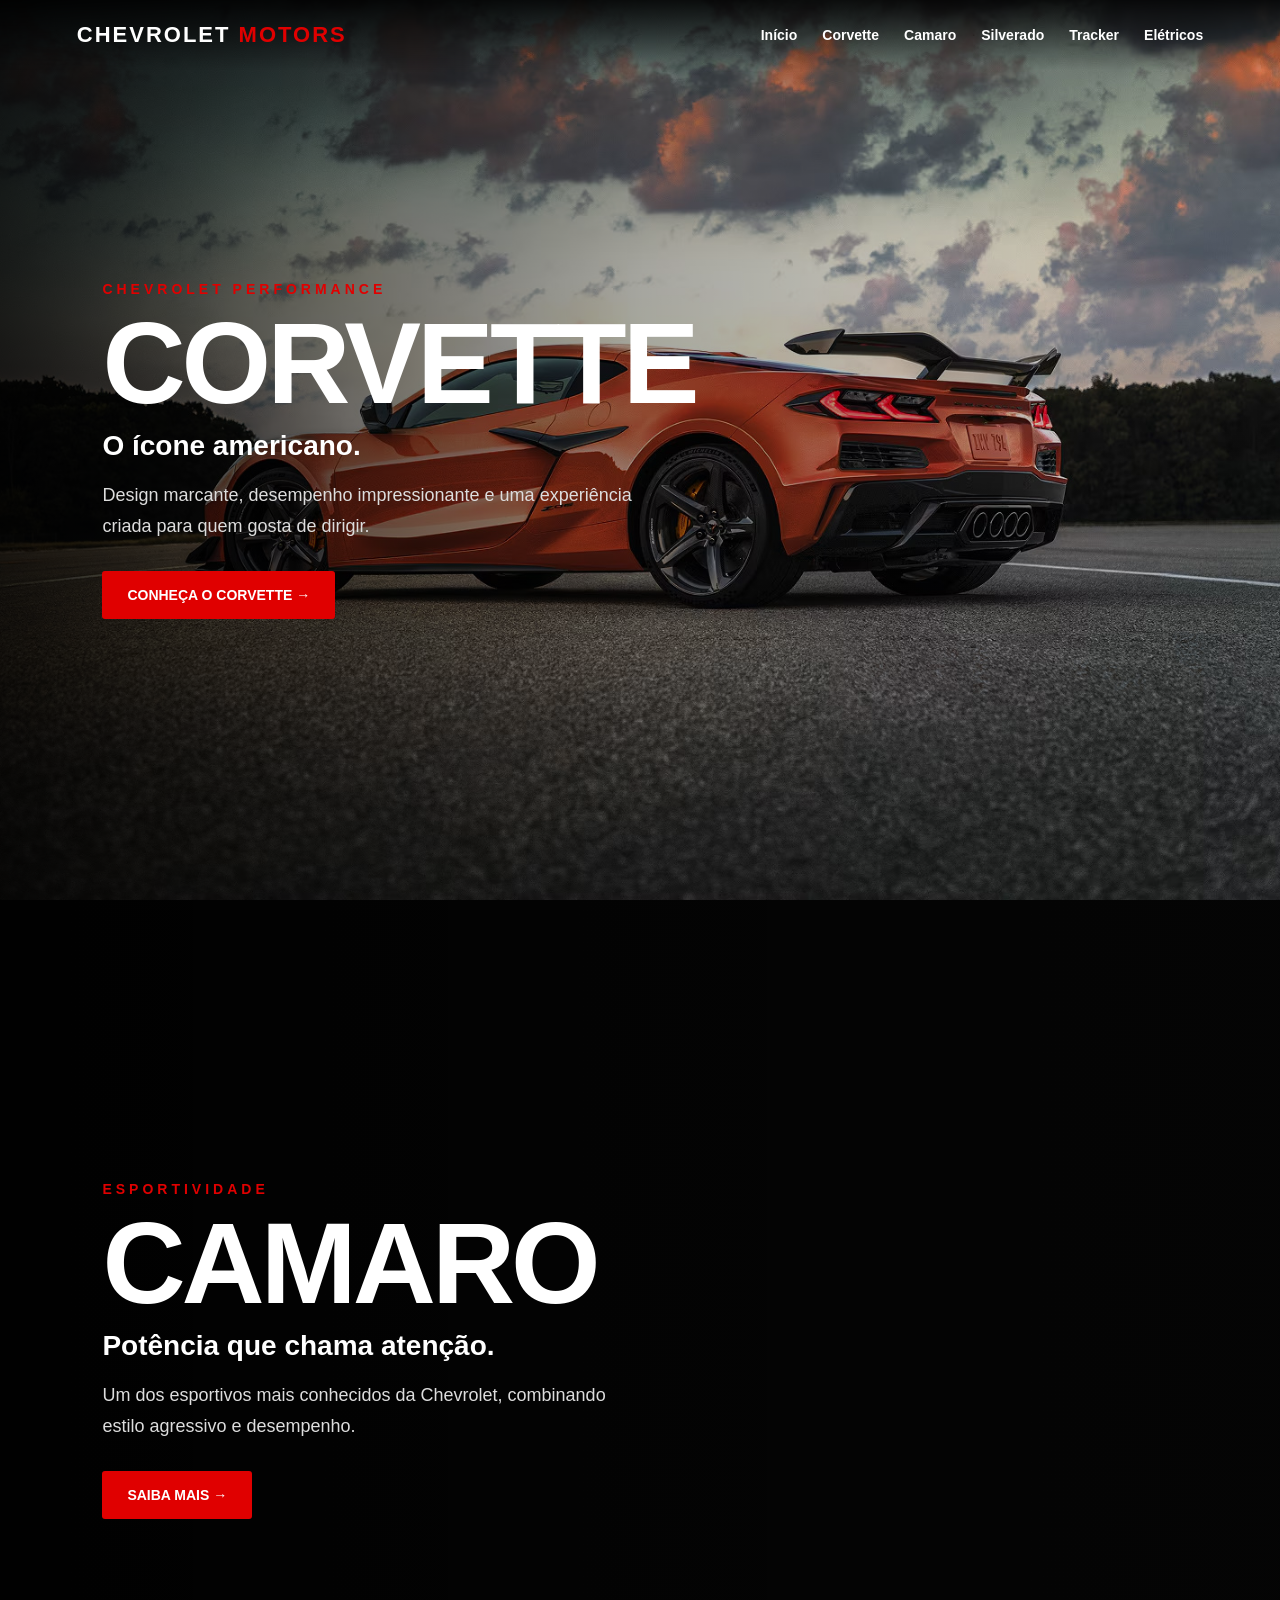
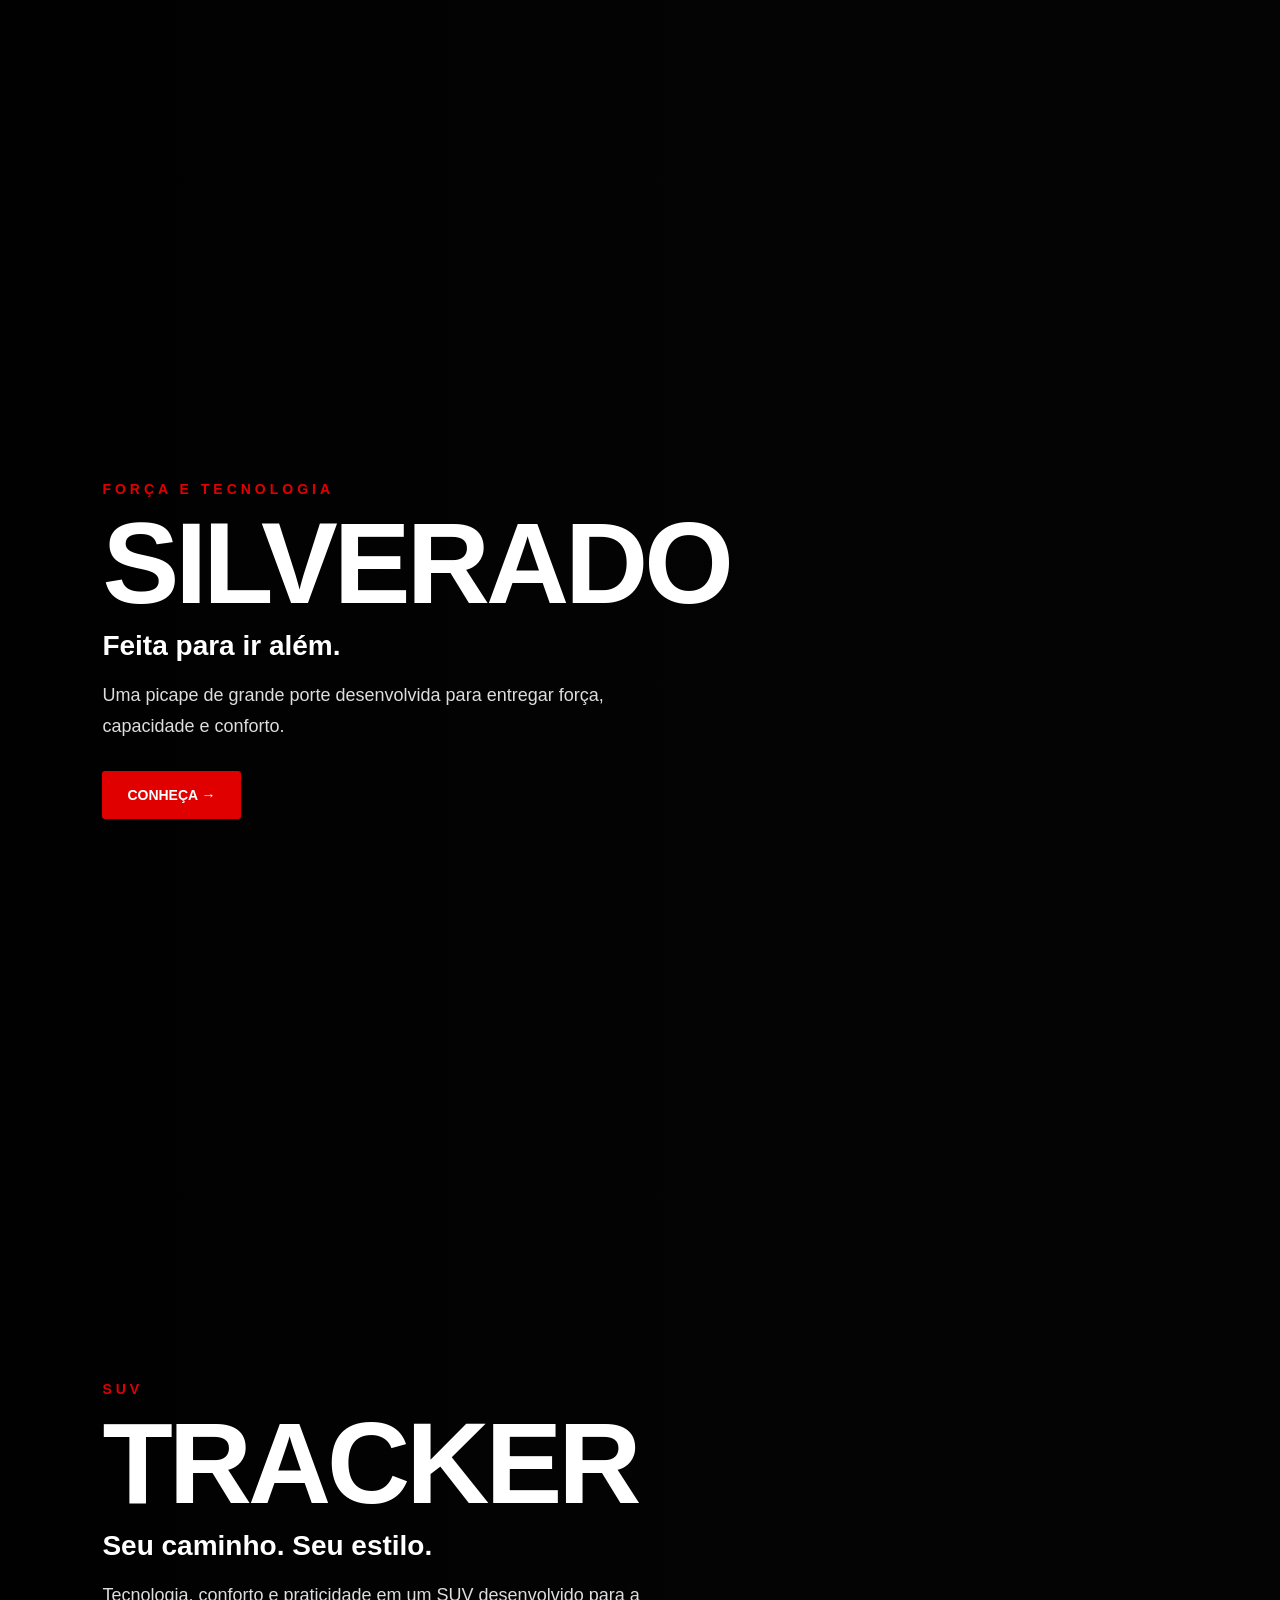
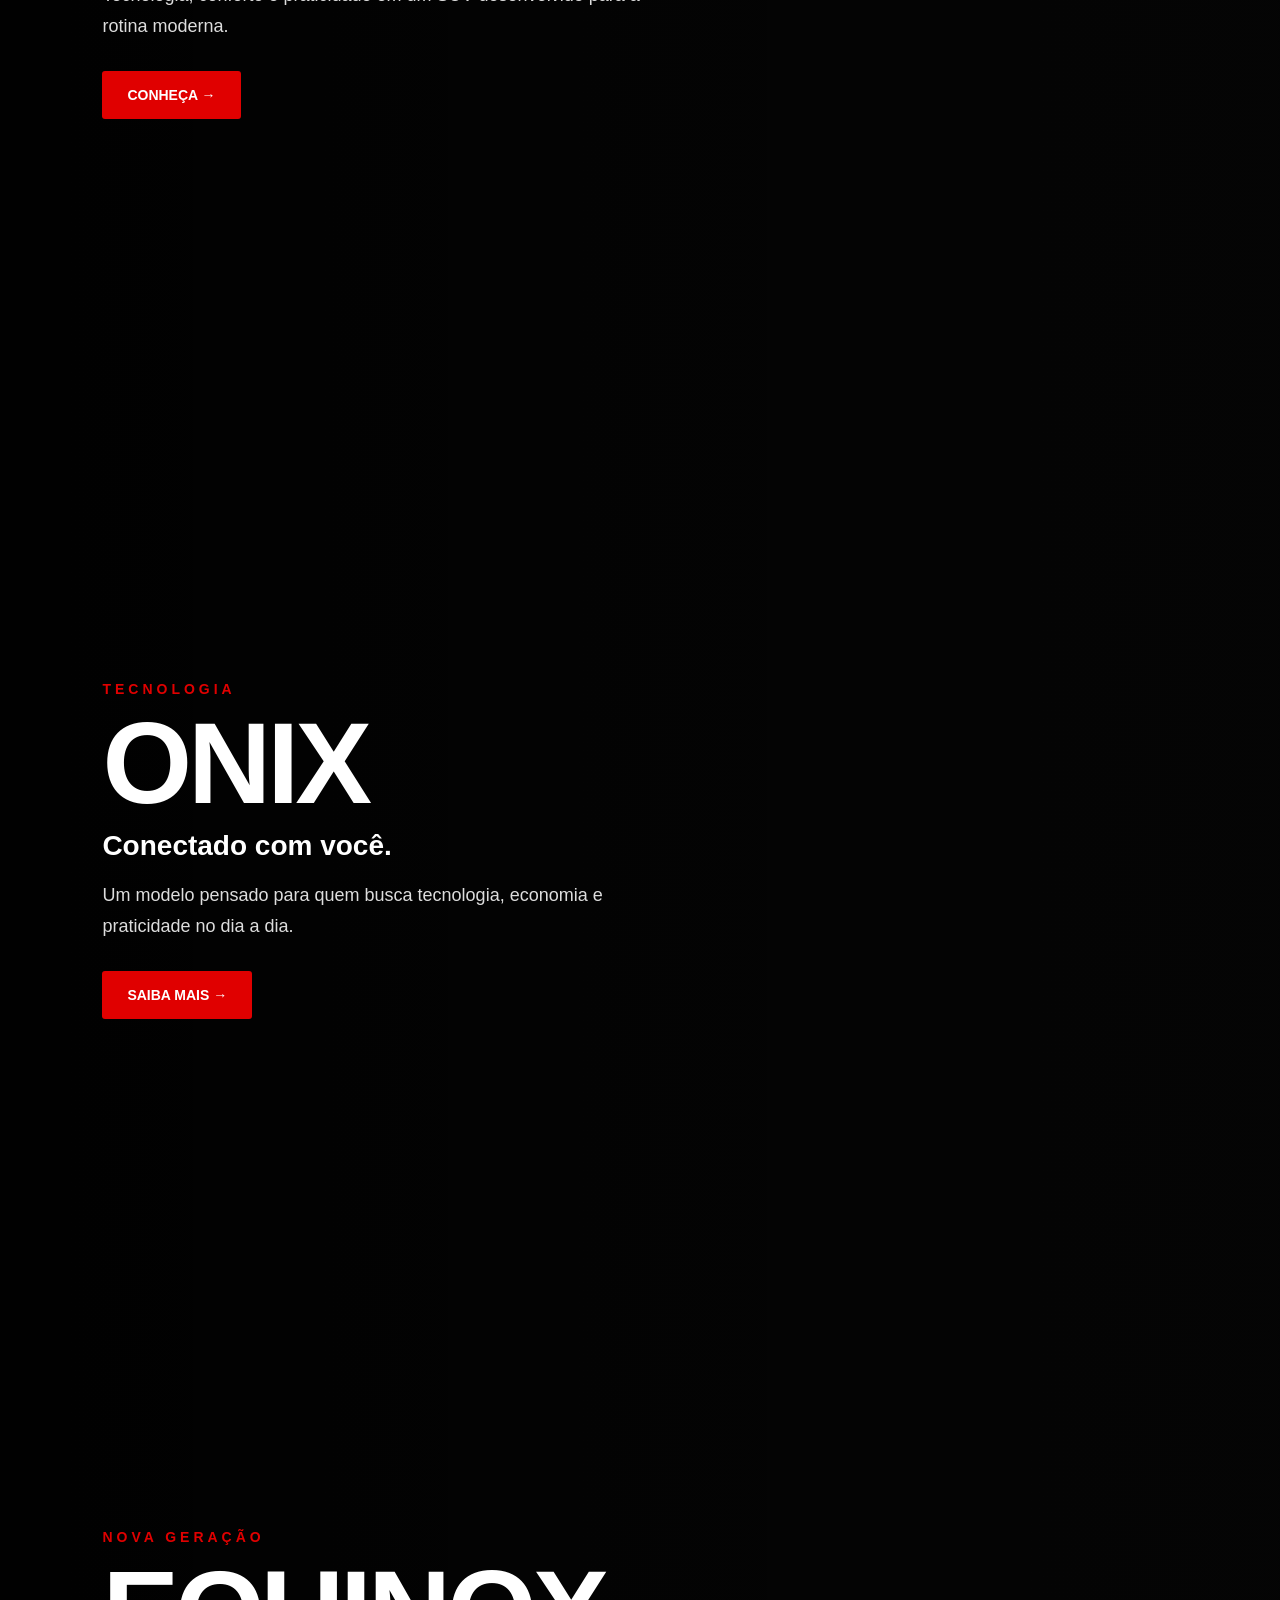
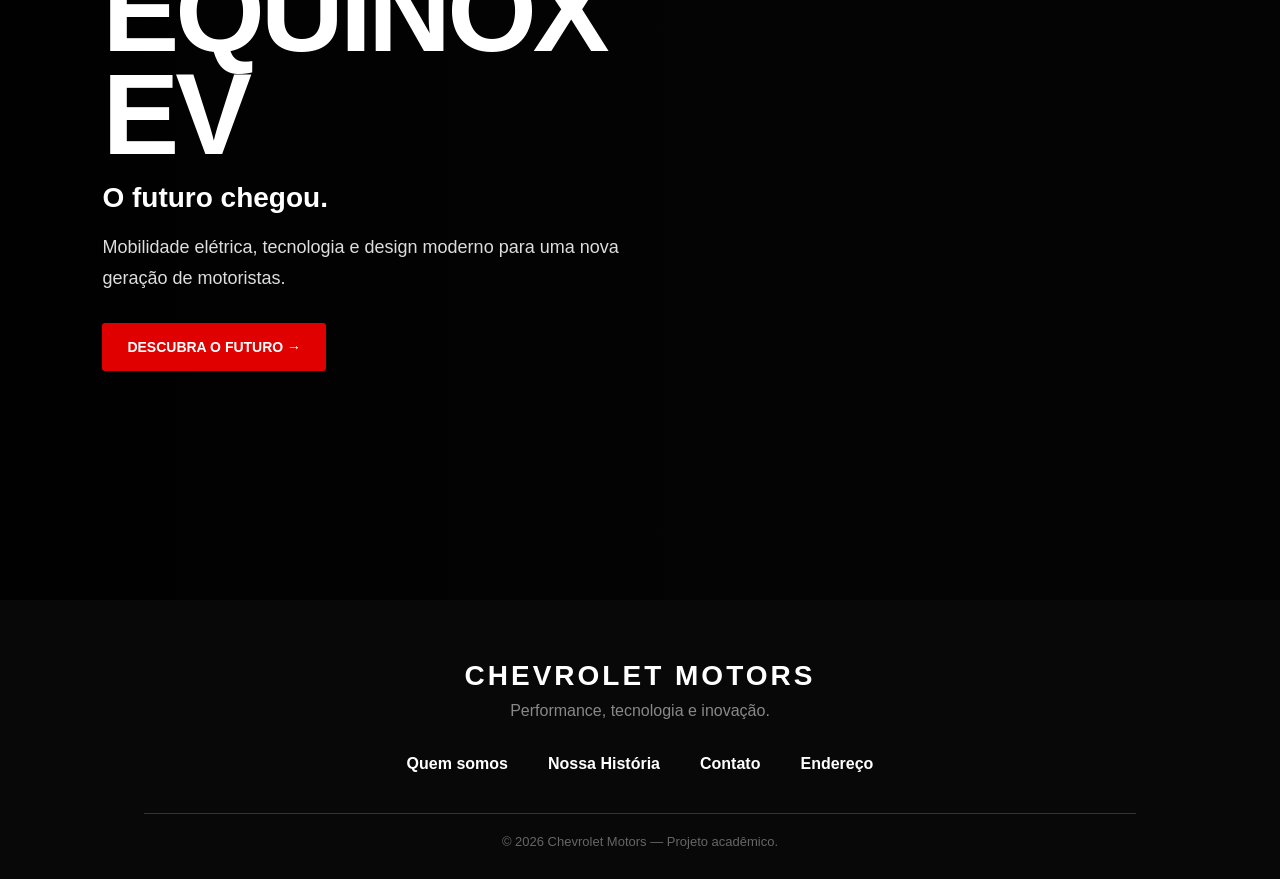
<file: index.html>
<!DOCTYPE html>
<html lang="pt-BR">
<head>
    <meta charset="UTF-8">
    <!-- Faz o site se adaptar ao celular -->
    <meta name="viewport" content="width=device-width, initial-scale=1.0">
    <title>Chevrolet Motors</title>
    <link rel="stylesheet" href="style.css">
</head>
<body>

    <!-- MENU PRINCIPAL -->
    <header class="topo">
        <div class="logo">
            CHEVROLET<span> MOTORS</span>
        </div>
        <nav>
            <a href="#inicio">Início</a>
            <a href="#corvette">Corvette</a>
            <a href="#camaro">Camaro</a>
            <a href="#silverado">Silverado</a>
            <a href="#tracker">Tracker</a>
            <a href="#eletrico">Elétricos</a>
        </nav>
    </header>

    <!-- PARALLAX 1 - CORVETTE -->
    <section id="inicio" class="parallax corvette">
        <div class="conteudo">
            <span class="categoria">CHEVROLET PERFORMANCE</span>
            <h1>Corvette</h1>
            <h2>O ícone americano.</h2>
            <p>
                Design marcante, desempenho impressionante
                e uma experiência criada para quem gosta de dirigir.
            </p>
            <a class="botao"
               href="https://www.chevrolet.com/corvette"
               target="_blank">
                CONHEÇA O CORVETTE →
            </a>
        </div>
    </section>

    <!-- PARALLAX 2 - CAMARO -->
    <section id="camaro" class="parallax camaro">
        <div class="conteudo">
            <span class="categoria">ESPORTIVIDADE</span>
            <h1>Camaro</h1>
            <h2>Potência que chama atenção.</h2>
            <p>
                Um dos esportivos mais conhecidos da Chevrolet,
                combinando estilo agressivo e desempenho.
            </p>
            <a class="botao"
               href="https://www.chevrolet.com/"
               target="_blank">
                SAIBA MAIS →
            </a>
        </div>
    </section>

    <!-- PARALLAX 3 - SILVERADO -->
    <section id="silverado" class="parallax silverado">
        <div class="conteudo">
            <span class="categoria">FORÇA E TECNOLOGIA</span>
            <h1>Silverado</h1>
            <h2>Feita para ir além.</h2>
            <p>
                Uma picape de grande porte desenvolvida para
                entregar força, capacidade e conforto.
            </p>
            <a class="botao"
               href="https://www.chevrolet.com/"
               target="_blank">
                CONHEÇA →
            </a>
        </div>
    </section>

    <!-- PARALLAX 4 - TRACKER -->
    <section id="tracker" class="parallax tracker">
        <div class="conteudo">
            <span class="categoria">SUV</span>
            <h1>Tracker</h1>
            <h2>Seu caminho. Seu estilo.</h2>
            <p>
                Tecnologia, conforto e praticidade em um SUV
                desenvolvido para a rotina moderna.
            </p>
            <a class="botao"
               href="https://www.chevrolet.com/"
               target="_blank">
                CONHEÇA →
            </a>
        </div>
    </section>

    <!-- PARALLAX 5 - ONIX -->
    <section class="parallax onix">
        <div class="conteudo">
            <span class="categoria">TECNOLOGIA</span>
            <h1>Onix</h1>
            <h2>Conectado com você.</h2>
            <p>
                Um modelo pensado para quem busca tecnologia,
                economia e praticidade no dia a dia.
            </p>
            <a class="botao"
               href="https://www.chevrolet.com/"
               target="_blank">
                SAIBA MAIS →
            </a>
        </div>
    </section>

    <!-- PARALLAX 6 - ELÉTRICOS -->
    <section id="eletrico" class="parallax eletrico">
        <div class="conteudo">
            <span class="categoria">NOVA GERAÇÃO</span>

            <h1>Equinox EV</h1>

            <h2>O futuro chegou.</h2>
            <p>
                Mobilidade elétrica, tecnologia e design moderno
                para uma nova geração de motoristas.
            </p>
            <a class="botao"
               href="https://www.chevrolet.com/"
               target="_blank">
                DESCUBRA O FUTURO →
            </a>
        </div>
    </section>

    <!-- RODAPÉ -->
    <footer>
        <div class="footer-logo">
            CHEVROLET MOTORS
        </div>
        <p class="frase-footer">
            Performance, tecnologia e inovação.
        </p>
        <div class="links-footer">
            <a href="quem-somos.html">
                Quem somos
            </a>
            <a href="nossa-historia.html">
                Nossa História
            </a>
            <a href="contato.html">
                Contato
            </a>
            <a href="endereco.html">
                Endereço
            </a>
        </div>
        <div class="linha"></div>
        <p class="copyright">
            © 2026 Chevrolet Motors — Projeto acadêmico.
        </p>
    </footer>
</body>
</html>
</file>
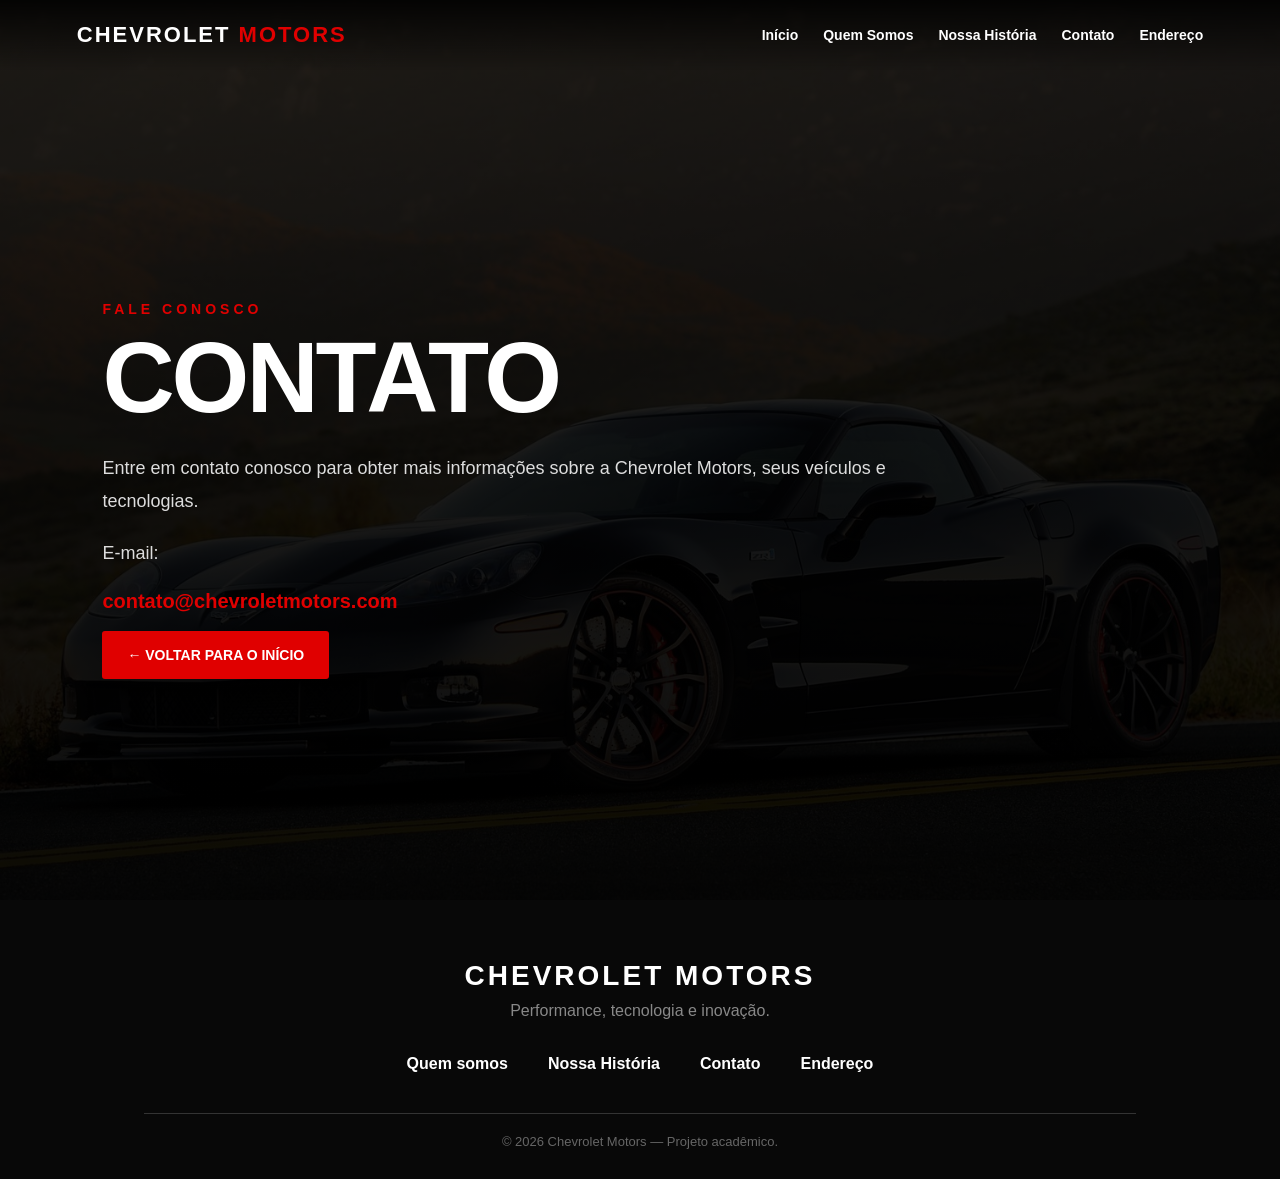
<file: contato.html>
<!DOCTYPE html>
<html lang="pt-BR">
<head>
    <meta charset="UTF-8">
    <meta name="viewport" content="width=device-width, initial-scale=1.0">
    <title>Contato - Chevrolet Motors</title>
    <link rel="stylesheet" href="style.css">
</head>
<body>
    <!-- MENU -->
    <header class="topo">
        <div class="logo">
            CHEVROLET<span> MOTORS</span>
        </div>
        <nav>
            <a href="index.html">Início</a>
            <a href="quem-somos.html">Quem Somos</a>
            <a href="nossa-historia.html">Nossa História</a>
            <a href="contato.html">Contato</a>
            <a href="endereco.html">Endereço</a>
        </nav>
    </header>

    <!-- CONTEÚDO -->
    <main class="pagina">
        <div class="pagina-conteudo">
            <span class="categoria">FALE CONOSCO</span>
            <h1>Contato</h1>
            <p>
                Entre em contato conosco para obter mais informações
                sobre a Chevrolet Motors, seus veículos e tecnologias.
            </p>
            <p>
                E-mail:
            </p>
            <a class="email" href="mailto:contato@chevroletmotors.com">
                contato@chevroletmotors.com
            </a>
            <br><br>
            <a class="botao" href="index.html">
                ← VOLTAR PARA O INÍCIO
            </a>
        </div>
    </main>

    <!-- RODAPÉ -->
    <footer>
        <div class="footer-logo">
            CHEVROLET MOTORS
        </div>
        <p class="frase-footer">
            Performance, tecnologia e inovação.
        </p>
        <div class="links-footer">
            <a href="quem-somos.html">Quem somos</a>
            <a href="nossa-historia.html">Nossa História</a>
            <a href="contato.html">Contato</a>
            <a href="endereco.html">Endereço</a>
        </div>
        <div class="linha"></div>
        <p class="copyright">
            © 2026 Chevrolet Motors — Projeto acadêmico.
        </p>
    </footer>
</body>
</html>
</file>
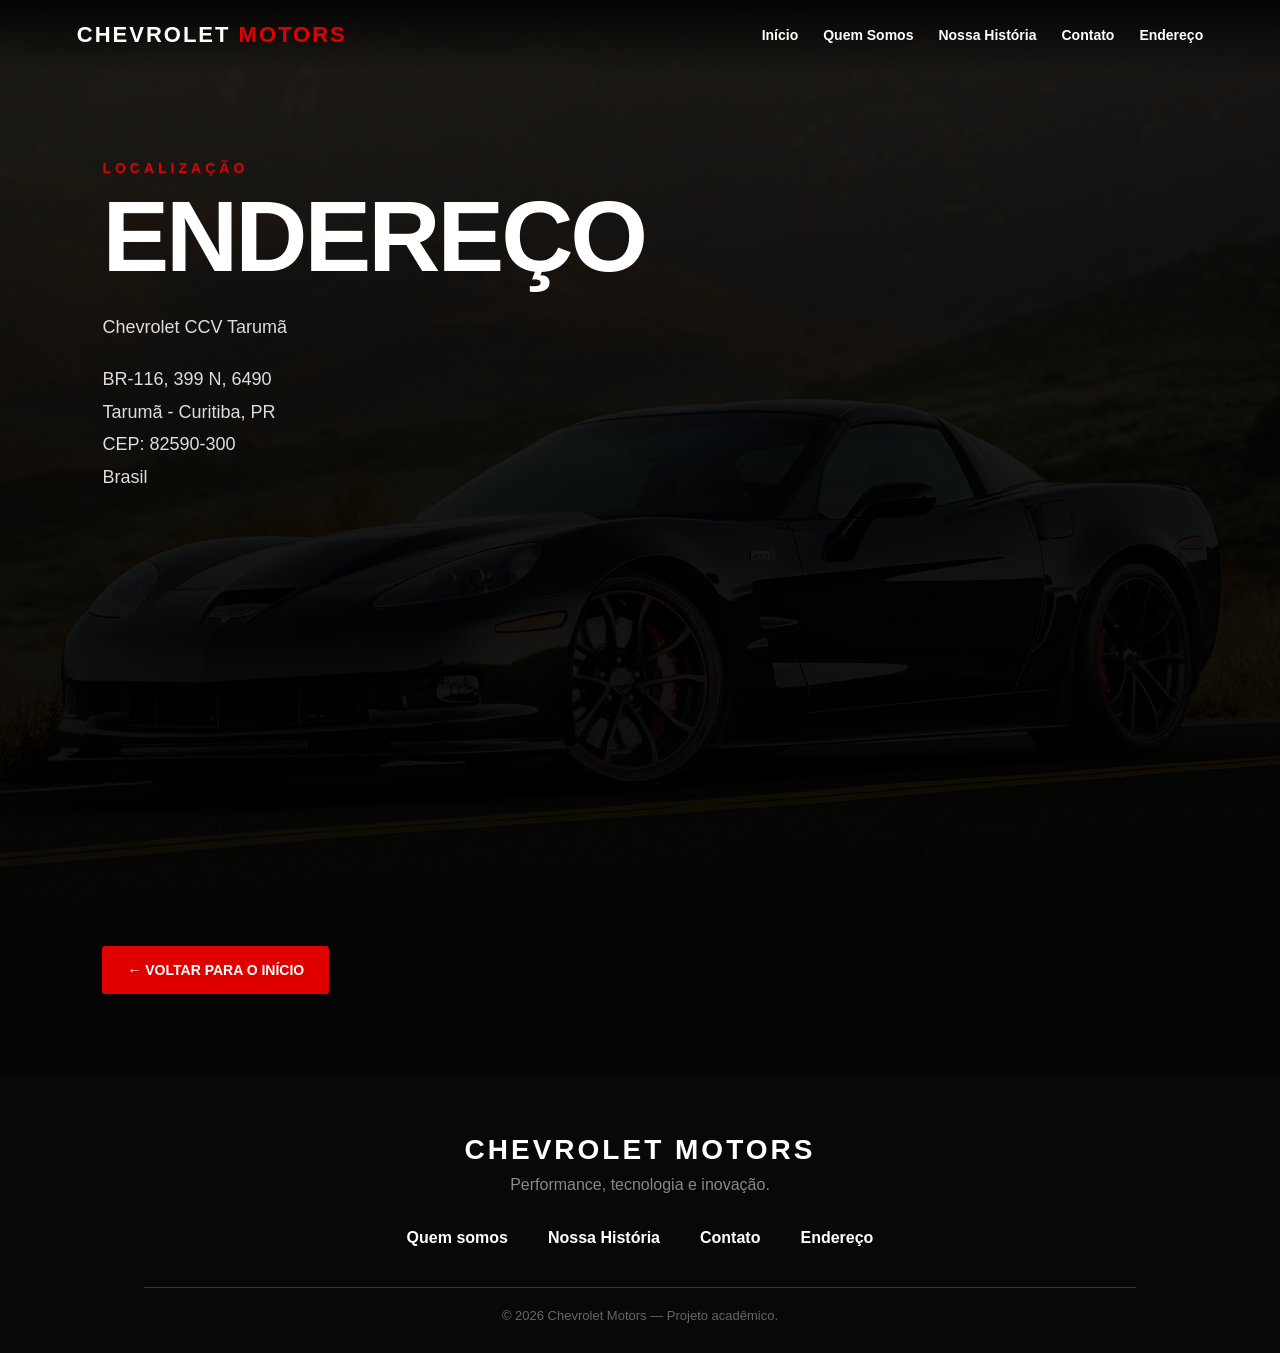
<file: endereco.html>
<!DOCTYPE html>
<html lang="pt-BR">
<head>
    <meta charset="UTF-8">
    <meta name="viewport" content="width=device-width, initial-scale=1.0">
    <title>Endereço - Chevrolet Motors</title>
    <link rel="stylesheet" href="style.css">
</head>
<body>
    <!-- MENU -->
    <header class="topo">
        <div class="logo">
            CHEVROLET<span> MOTORS</span>
        </div>
        <nav>
            <a href="index.html">Início</a>
            <a href="quem-somos.html">Quem Somos</a>
            <a href="nossa-historia.html">Nossa História</a>
            <a href="contato.html">Contato</a>
            <a href="endereco.html">Endereço</a>
        </nav>
    </header>

    <!-- CONTEÚDO -->
    <main class="pagina">
        <div class="pagina-conteudo">
            <span class="categoria">LOCALIZAÇÃO</span>
            <h1>Endereço</h1>
            <p>
                Chevrolet CCV Tarumã
            </p>
            <p>
                BR-116, 399 N, 6490<br>
                Tarumã - Curitiba, PR<br>
                CEP: 82590-300<br>
                Brasil
            </p>
            <div class="mapa">
                <iframe
                    src="https://www.google.com/maps?q=Chevrolet+CCV+Tarumã,+BR-116,+6490,+Curitiba,+PR&output=embed"
                    width="100%"
                    height="400"
                    style="border:0;"
                    allowfullscreen=""
                    loading="lazy">
                </iframe>
            </div>
            <br>
            <a class="botao" href="index.html">
                ← VOLTAR PARA O INÍCIO
            </a>
        </div>
    </main>

    <!-- RODAPÉ -->
    <footer>
        <div class="footer-logo">
            CHEVROLET MOTORS
        </div>
        <p class="frase-footer">
            Performance, tecnologia e inovação.
        </p>
        <div class="links-footer">
            <a href="quem-somos.html">Quem somos</a>
            <a href="nossa-historia.html">Nossa História</a>
            <a href="contato.html">Contato</a>
            <a href="endereco.html">Endereço</a>
        </div>
        <div class="linha"></div>
        <p class="copyright">
            © 2026 Chevrolet Motors — Projeto acadêmico.
        </p>
    </footer>
</body>
</html>
</file>
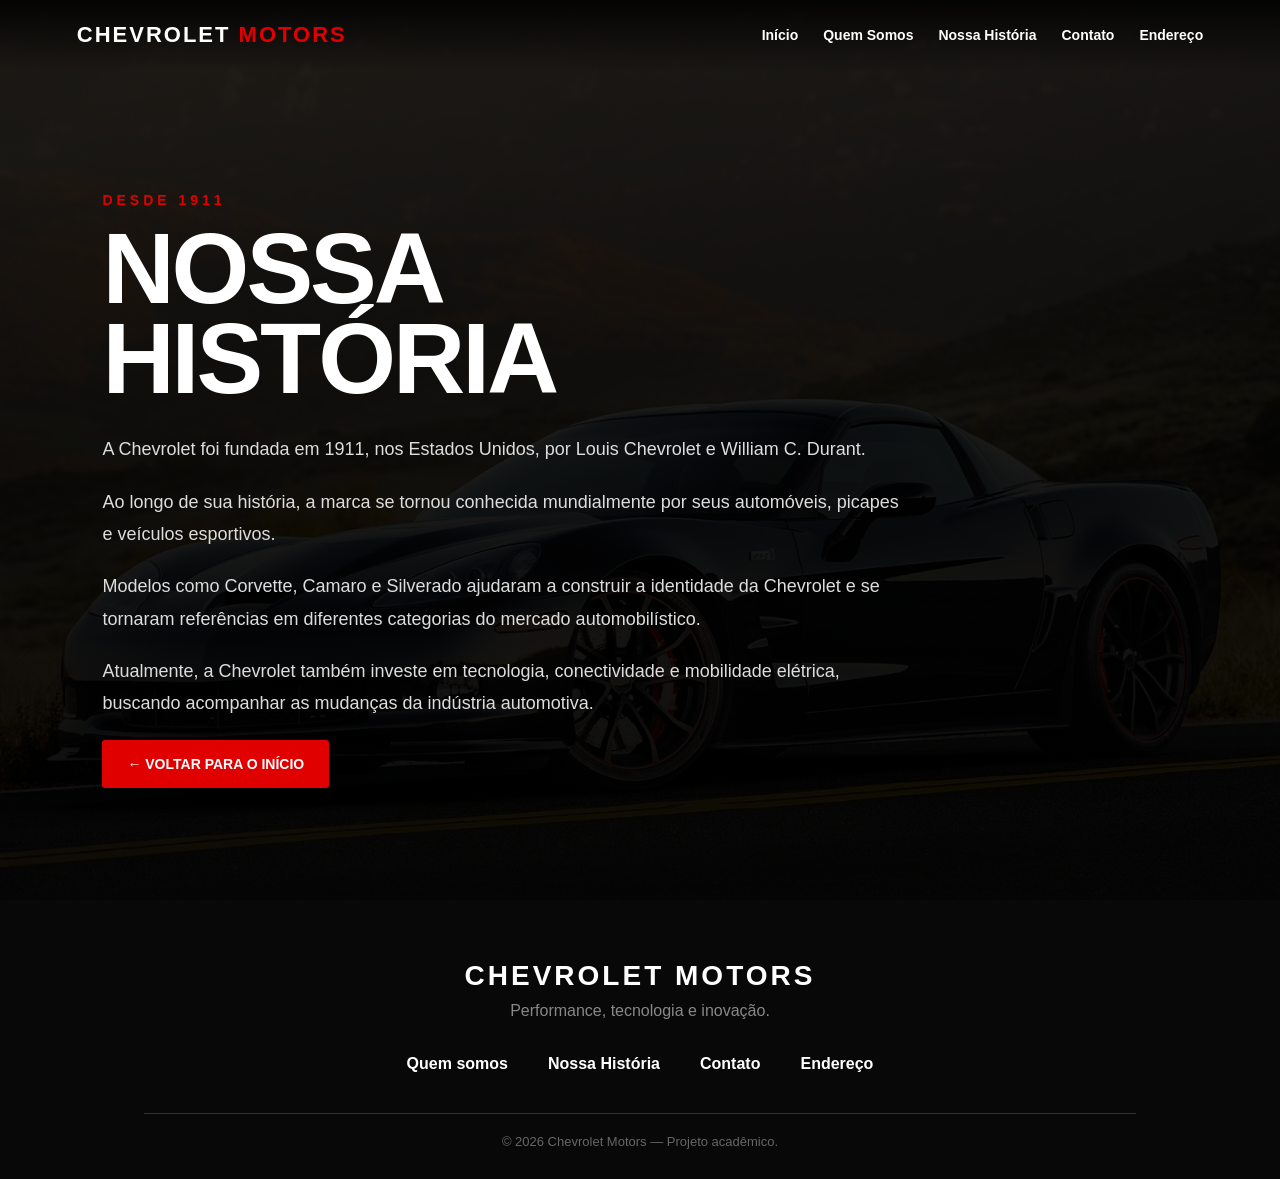
<file: nossa-historia.html>
<!DOCTYPE html>
<html lang="pt-BR">
<head>
    <meta charset="UTF-8">
    <meta name="viewport" content="width=device-width, initial-scale=1.0">
    <title>Nossa História - Chevrolet Motors</title>
    <link rel="stylesheet" href="style.css">
</head>
<body>

    <!-- MENU -->
    <header class="topo">
        <div class="logo">
            CHEVROLET<span> MOTORS</span>
        </div>

        <nav>
            <a href="index.html">Início</a>
            <a href="quem-somos.html">Quem Somos</a>
            <a href="nossa-historia.html">Nossa História</a>
            <a href="contato.html">Contato</a>
            <a href="endereco.html">Endereço</a>
        </nav>
    </header>


    <!-- CONTEÚDO -->
    <main class="pagina">
        <div class="pagina-conteudo">

            <span class="categoria">DESDE 1911</span>

            <h1>Nossa História</h1>

            <p>
                A Chevrolet foi fundada em 1911, nos Estados Unidos,
                por Louis Chevrolet e William C. Durant.
            </p>

            <p>
                Ao longo de sua história, a marca se tornou conhecida
                mundialmente por seus automóveis, picapes e veículos
                esportivos.
            </p>

            <p>
                Modelos como Corvette, Camaro e Silverado ajudaram a
                construir a identidade da Chevrolet e se tornaram
                referências em diferentes categorias do mercado
                automobilístico.
            </p>

            <p>
                Atualmente, a Chevrolet também investe em tecnologia,
                conectividade e mobilidade elétrica, buscando acompanhar
                as mudanças da indústria automotiva.
            </p>

            <a class="botao" href="index.html">
                ← VOLTAR PARA O INÍCIO
            </a>

        </div>
    </main>


    <!-- RODAPÉ -->
    <footer>

        <div class="footer-logo">
            CHEVROLET MOTORS
        </div>

        <p class="frase-footer">
            Performance, tecnologia e inovação.
        </p>

        <div class="links-footer">
            <a href="quem-somos.html">Quem somos</a>
            <a href="nossa-historia.html">Nossa História</a>
            <a href="contato.html">Contato</a>
            <a href="endereco.html">Endereço</a>
        </div>

        <div class="linha"></div>

        <p class="copyright">
            © 2026 Chevrolet Motors — Projeto acadêmico.
        </p>

    </footer>
</body>
</html>
</file>
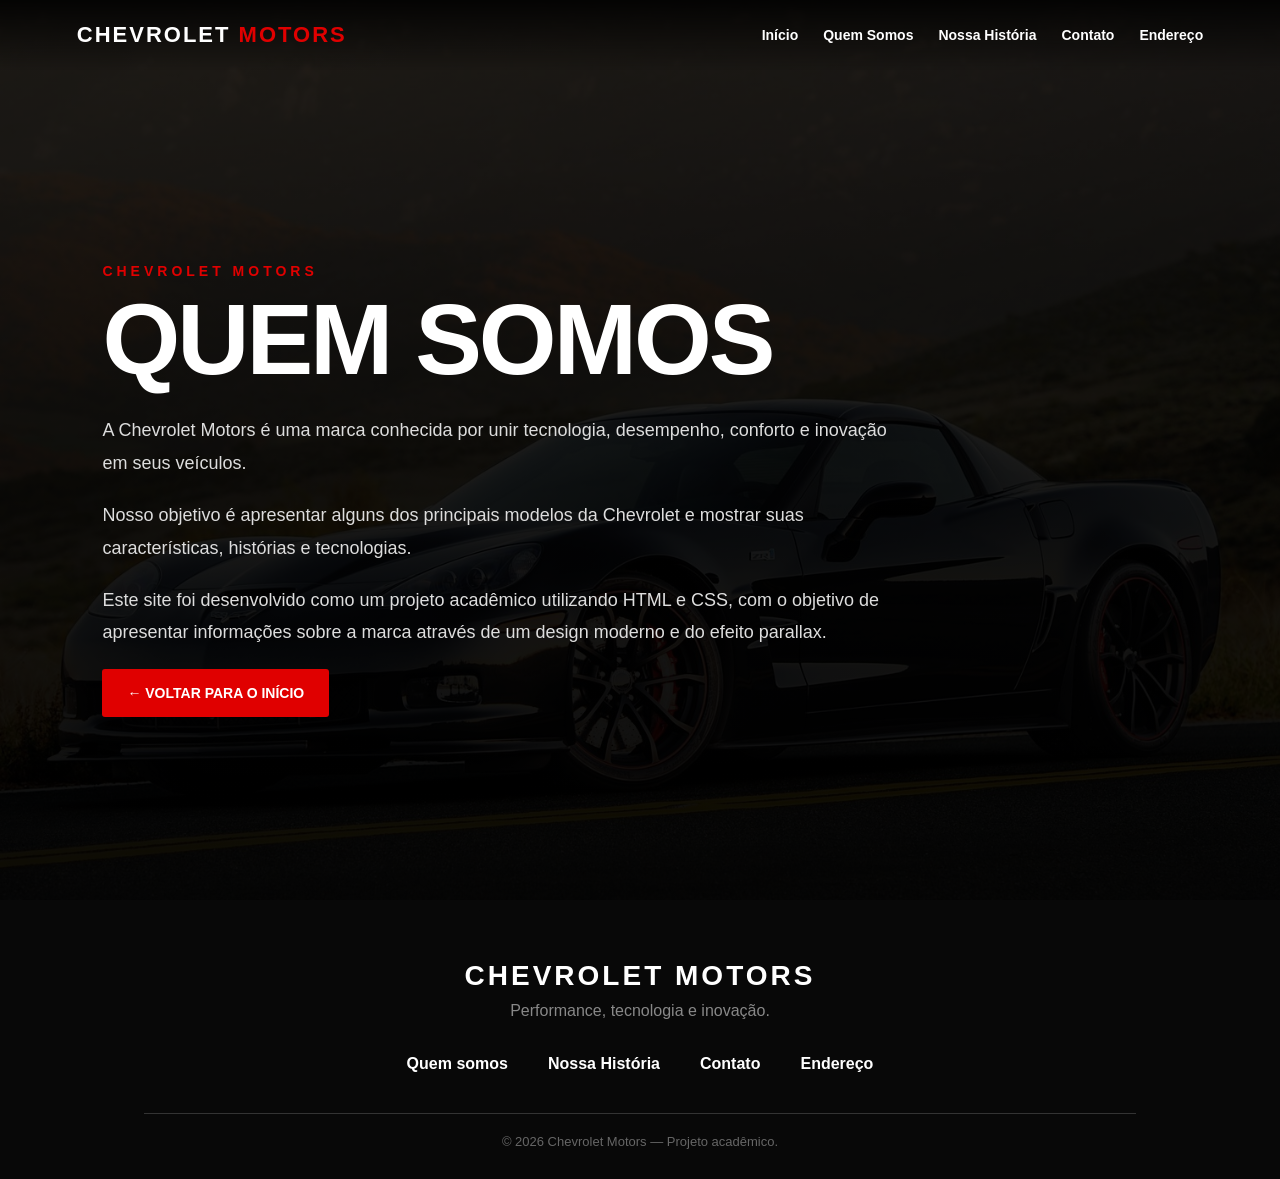
<file: quem-somos.html>
<!DOCTYPE html>
<html lang="pt-BR">
<head>
    <meta charset="UTF-8">
    <meta name="viewport" content="width=device-width, initial-scale=1.0">
    <title>Quem Somos - Chevrolet Motors</title>
    <link rel="stylesheet" href="style.css">
</head>
<body>
    <!-- MENU -->
    <header class="topo">
        <div class="logo">
            CHEVROLET<span> MOTORS</span>
        </div>
        <nav>
            <a href="index.html">Início</a>
            <a href="quem-somos.html">Quem Somos</a>
            <a href="nossa-historia.html">Nossa História</a>
            <a href="contato.html">Contato</a>
            <a href="endereco.html">Endereço</a>
        </nav>
    </header>

    <!-- CONTEÚDO -->
    <main class="pagina">
        <div class="pagina-conteudo">
            <span class="categoria">CHEVROLET MOTORS</span>
            <h1>Quem Somos</h1>
            <p>
                A Chevrolet Motors é uma marca conhecida por unir
                tecnologia, desempenho, conforto e inovação em seus
                veículos.
            </p>
            <p>
                Nosso objetivo é apresentar alguns dos principais
                modelos da Chevrolet e mostrar suas características,
                histórias e tecnologias.
            </p>
            <p>
                Este site foi desenvolvido como um projeto acadêmico
                utilizando HTML e CSS, com o objetivo de apresentar
                informações sobre a marca através de um design moderno
                e do efeito parallax.
            </p>
            <a class="botao" href="index.html">
                ← VOLTAR PARA O INÍCIO
            </a>
        </div>
    </main>

    <!-- RODAPÉ -->
    <footer>
        <div class="footer-logo">
            CHEVROLET MOTORS
        </div>
        <p class="frase-footer">
            Performance, tecnologia e inovação.
        </p>
        <div class="links-footer">
            <a href="quem-somos.html">Quem somos</a>
            <a href="nossa-historia.html">Nossa História</a>
            <a href="contato.html">Contato</a>
            <a href="endereco.html">Endereço</a>
        </div>
        <div class="linha"></div>
        <p class="copyright">
            © 2026 Chevrolet Motors — Projeto acadêmico.
        </p>
    </footer>
</body>
</html>
</file>
<file: style.css>
/* Configurações gerais */
* {
    margin: 0;
    padding: 0;
    box-sizing: border-box;
}

html {
    scroll-behavior: smooth;
}

body {
    background: #050505;
    color: white;
    font-family: Arial, Helvetica, sans-serif;
}


/* Menu */
.topo {
    position: fixed;
    top: 0;
    left: 0;
    width: 100%;
    z-index: 1000;
    display: flex;
    align-items: center;
    justify-content: space-between;
    padding: 22px 6%;
    background: linear-gradient(
        to bottom,
        rgba(0,0,0,0.85),
        rgba(0,0,0,0)
    );
}

.logo {
    font-size: 22px;
    font-weight: bold;
    letter-spacing: 2px;
}

.logo span {
    color: #e00000;
}

nav {
    display: flex;
    gap: 25px;
}

nav a {
    color: white;
    text-decoration: none;
    font-size: 14px;
    font-weight: bold;
    transition: 0.3s;
}

nav a:hover {
    color: #e00000;
}


/* Parallax */
.parallax {
    min-height: 100vh;
    background-size: cover;
    background-position: center;
    background-attachment: fixed;
    display: flex;
    align-items: center;
    padding: 120px 8%;
    position: relative;
}


/* Efeito escuro sobre as imagens */
.parallax::before {
    content: "";
    position: absolute;
    inset: 0;
    background: linear-gradient(
        90deg,
        rgba(0,0,0,0.85),
        rgba(0,0,0,0.35),
        rgba(0,0,0,0.1)
    );
}


/* Imagens dos carros */
.corvette {
    background-image: url("img/corvette.jpg");
}

.camaro {
    background-image: url(img/camaro.jpg);
}

.silverado {
    background-image: url("img/silverado.jpg");
}

.tracker {
    background-image: url("img/tracker.jpg");
}

.onix {
    background-image: url("img/onix.jpg");
}

.eletrico {
    background-image: url("img/equinox.jpg");
}


/* Textos dos parallax */
.conteudo {
    position: relative;
    z-index: 2;
    max-width: 650px;
    animation: aparecer 1.2s ease;
}

.categoria {
    color: #e00000;
    font-size: 14px;
    font-weight: bold;
    letter-spacing: 4px;
    display: block;
    margin-bottom: 15px;
}

.conteudo h1 {
    font-size: clamp(60px, 9vw, 120px);
    line-height: 0.9;
    margin-bottom: 15px;
    text-transform: uppercase;
    letter-spacing: -4px;
}

.conteudo h2 {
    font-size: 28px;
    margin-bottom: 18px;
}

.conteudo p {
    font-size: 18px;
    line-height: 1.7;
    color: #ddd;
    margin-bottom: 30px;
    max-width: 550px;
}


/* Botões */
.botao {
    display: inline-block;
    padding: 16px 25px;
    background: #e00000;
    color: white;
    text-decoration: none;
    font-weight: bold;
    font-size: 14px;
    border-radius: 3px;
    transition: 0.3s;
}

.botao:hover {
    background: white;
    color: black;
    transform: translateX(8px);
}


/* Rodapé */
footer {
    background: #080808;
    text-align: center;
    padding: 60px 20px 30px;
}

.footer-logo {
    font-size: 28px;
    font-weight: bold;
    letter-spacing: 3px;
}

.frase-footer {
    color: #888;
    margin-top: 10px;
}

.links-footer {
    margin-top: 35px;
    display: flex;
    justify-content: center;
    gap: 40px;
}

.links-footer a {
    color: white;
    text-decoration: none;
    font-weight: bold;
    transition: 0.3s;
}

.links-footer a:hover {
    color: #e00000;
}

.linha {
    width: 80%;
    height: 1px;
    background: #333;
    margin: 40px auto 20px;
}

.copyright {
    color: #666;
    font-size: 13px;
}


/* Animação */
@keyframes aparecer {

    from {
        opacity: 0;
        transform: translateY(40px);
    }

    to {
        opacity: 1;
        transform: translateY(0);
    }
}


/* Páginas internas */
.pagina {
    min-height: 100vh;
    padding: 160px 8% 80px;
    display: flex;
    align-items: center;
    background:
        linear-gradient(
            rgba(0,0,0,0.85),
            rgba(0,0,0,0.95)
        ),
        url("img/corvetteC6.jpg");
    background-size: cover;
    background-position: center;
    background-attachment: fixed;
}

.pagina-conteudo {
    max-width: 800px;
}

.pagina-conteudo h1 {
    font-size: clamp(55px, 8vw, 100px);
    line-height: 0.9;
    margin-bottom: 30px;
    text-transform: uppercase;
    letter-spacing: -3px;
}

.pagina-conteudo p {
    color: #ddd;
    font-size: 18px;
    line-height: 1.8;
    margin-bottom: 20px;
}

.email {
    color: #e00000;
    font-size: 20px;
    font-weight: bold;
    text-decoration: none;
    transition: 0.3s;
}

.email:hover {
    color: white;
}

.mapa {
    margin-top: 35px;
    width: 100%;
    overflow: hidden;
}

.mapa iframe {
    display: block;
    width: 100%;
    border-radius: 4px;
}


/* Celular */
@media (max-width: 800px) {

    .topo {
        flex-direction: column;
        gap: 15px;
        padding: 15px;
    }

    nav {
        gap: 10px;
        flex-wrap: wrap;
        justify-content: center;
    }

    nav a {
        font-size: 11px;
    }

    .parallax {
        background-attachment: scroll;
        padding: 100px 25px;
    }

    .conteudo h1 {
        font-size: 60px;
    }

    .conteudo h2 {
        font-size: 22px;
    }

    .conteudo p {
        font-size: 16px;
    }

    .links-footer {
        flex-direction: column;
        gap: 15px;
    }

    .pagina {
        padding: 130px 25px 60px;
        background-attachment: scroll;
    }

    .pagina-conteudo h1 {
        font-size: 55px;
    }

    .pagina-conteudo p {
        font-size: 16px;
    }

    .mapa iframe {
        height: 350px;
    }
}
</file>
